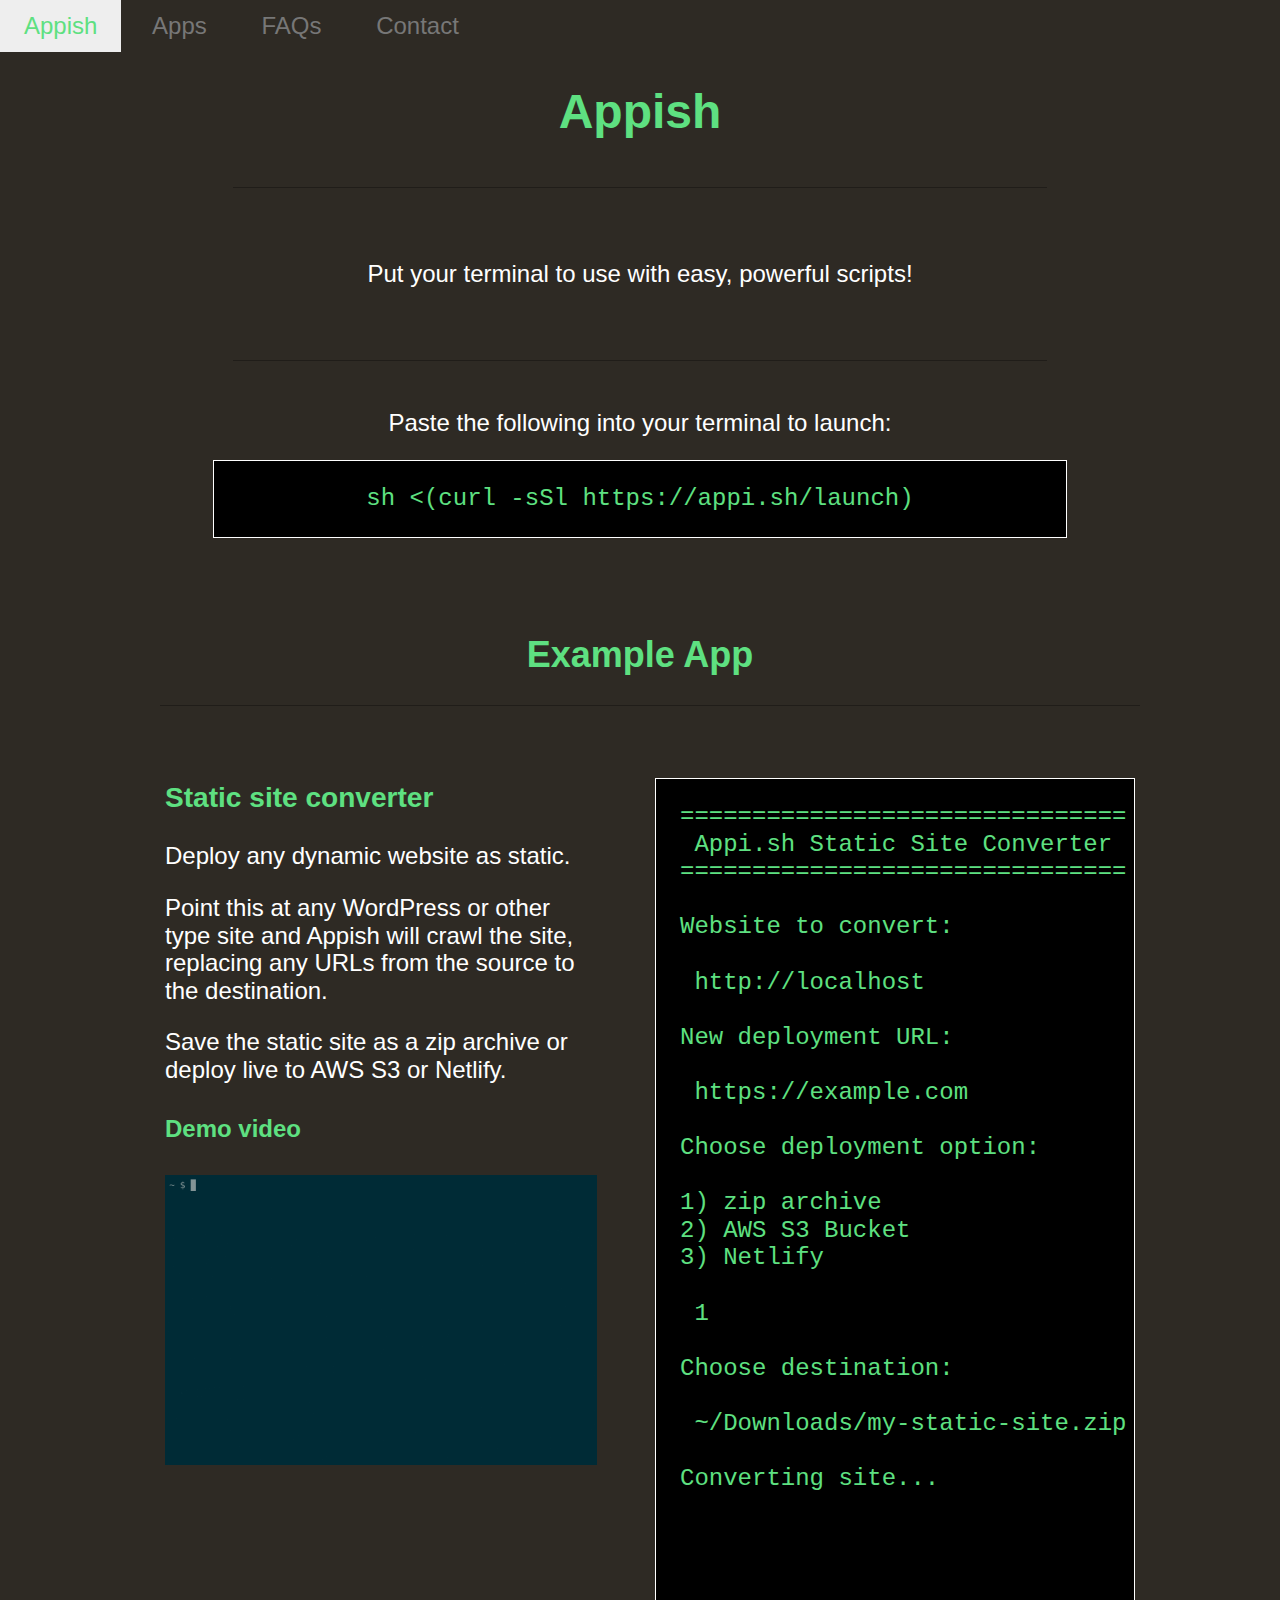
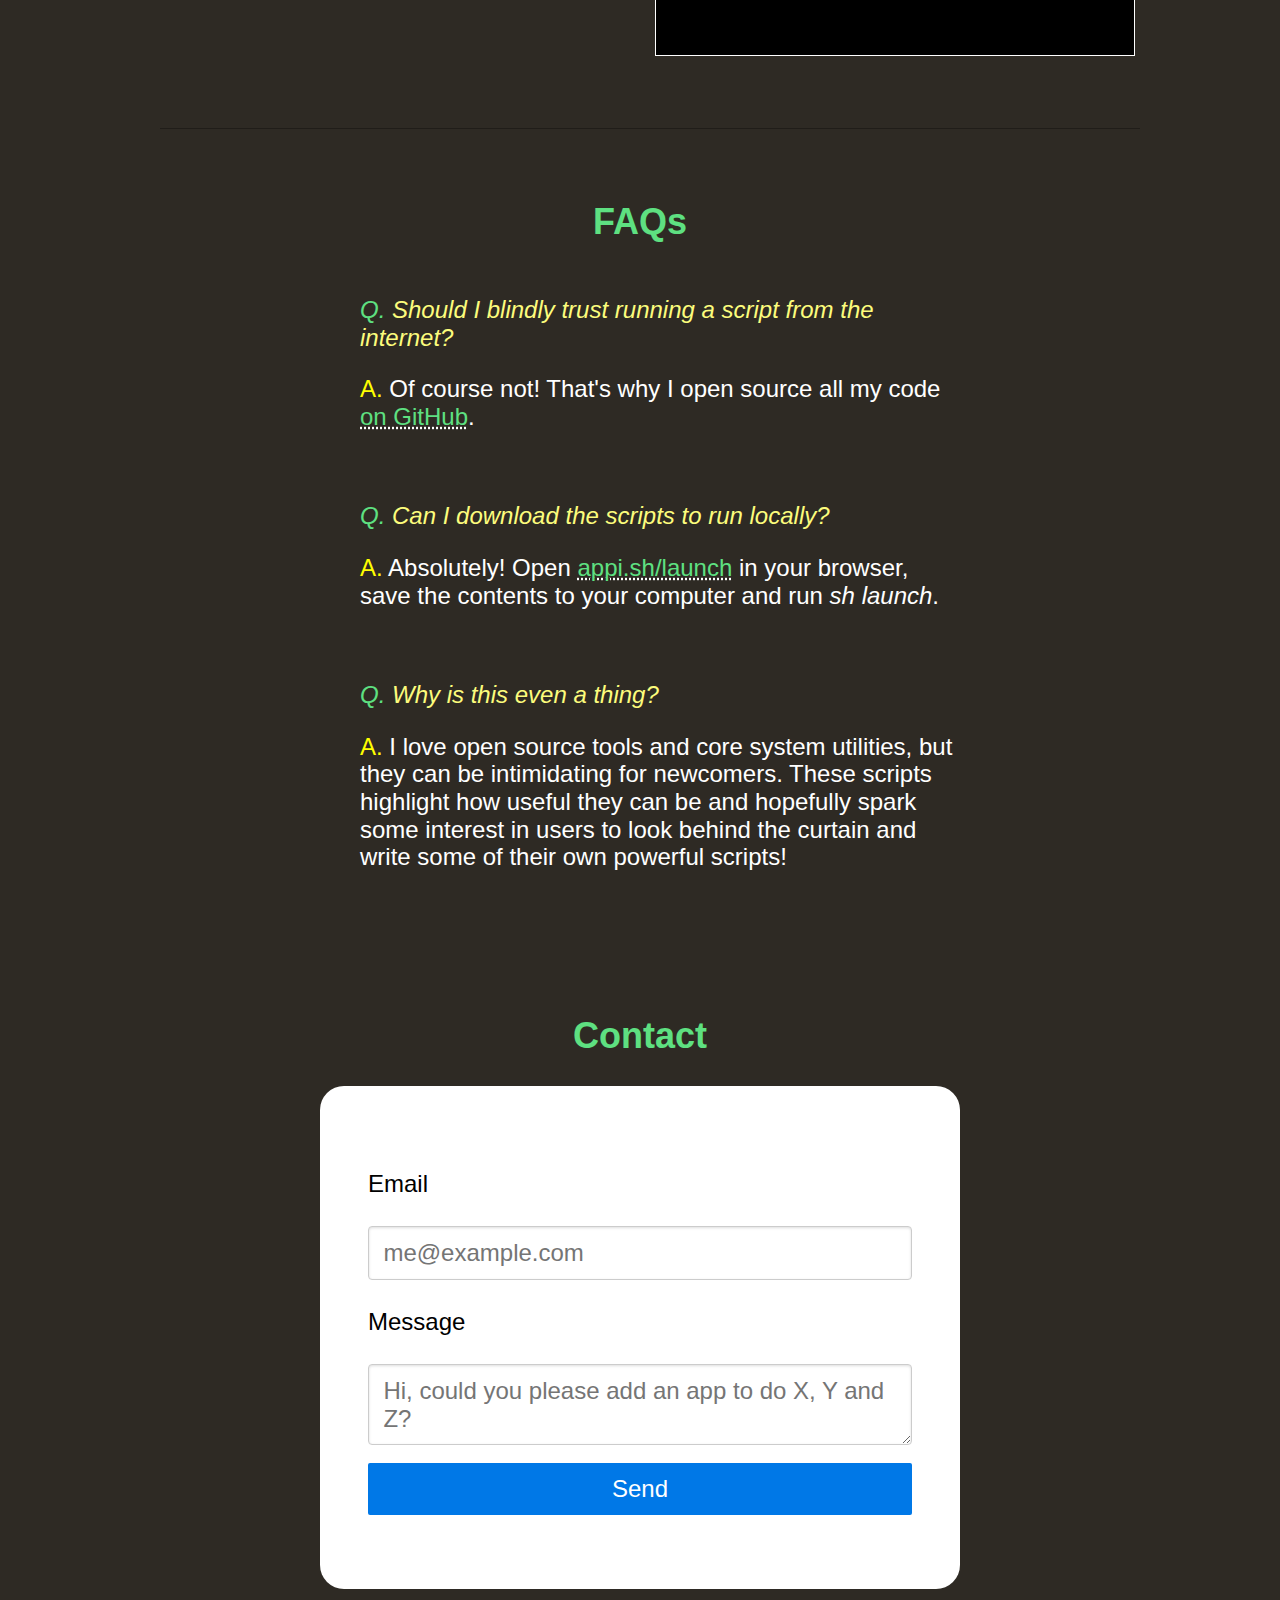
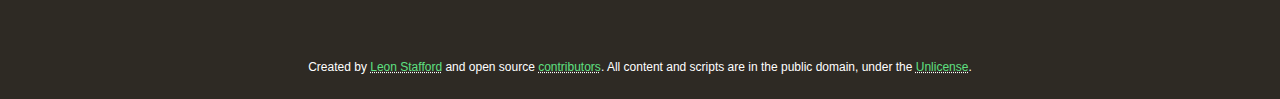
<file: index.html>
<!DOCTYPE html>
<html lang="en">
  <head>
    <meta charset="UTF-8">
    <title>Appish - easy applications via a 1-line command</title>
    <link
      rel="stylesheet"
      href="/css/pure.2.0.3.min.css"
    />
    <link
      rel="stylesheet"
      href="/css/custom.css"
    />
  <meta name="viewport" content="width=device-width, initial-scale=1">
  <link rel="apple-touch-icon" sizes="57x57" href="/icons/apple-icon-57x57.png">
  <link rel="apple-touch-icon" sizes="60x60" href="/icons/apple-icon-60x60.png">
  <link rel="apple-touch-icon" sizes="72x72" href="/icons/apple-icon-72x72.png">
  <link rel="apple-touch-icon" sizes="76x76" href="/icons/apple-icon-76x76.png">
  <link rel="apple-touch-icon" sizes="114x114" href="/icons/apple-icon-114x114.png">
  <link rel="apple-touch-icon" sizes="120x120" href="/icons/apple-icon-120x120.png">
  <link rel="apple-touch-icon" sizes="144x144" href="/icons/apple-icon-144x144.png">
  <link rel="apple-touch-icon" sizes="152x152" href="/icons/apple-icon-152x152.png">
  <link rel="apple-touch-icon" sizes="180x180" href="/icons/apple-icon-180x180.png">
  <link rel="icon" type="image/png" sizes="192x192"  href="/icons/android-icon-192x192.png">
  <link rel="icon" type="image/png" sizes="32x32" href="/icons/favicon-32x32.png">
  <link rel="icon" type="image/png" sizes="96x96" href="/icons/favicon-96x96.png">
  <link rel="icon" type="image/png" sizes="16x16" href="/icons/favicon-16x16.png">
  <link rel="manifest" href="/icons/manifest.json">
  <meta name="msapplication-TileColor" content="#ffffff">
  <meta name="msapplication-TileImage" content="/ms-icon-144x144.png">
  <meta name="theme-color" content="#ffffff">
  </head>
  <body>

    <div class="pure-menu pure-menu-horizontal pure-hidden-mobile">
        <a href="/"
          class="pure-menu-heading pure-menu-link custom-site-logo">Appish</a>
        <ul class="pure-menu-list">
            <li class="pure-menu-item">
                <a href="#apps" class="pure-menu-link">Apps</a>
            </li>
            <li class="pure-menu-item">
                <a href="#faq" class="pure-menu-link">FAQs</a>
            </li>
            <li class="pure-menu-item">
                <a href="#contact" class="pure-menu-link">Contact</a>
            </li>
        </ul>
    </div>

    <div class="pure-g center">
        <div class="pure-u-xl-4-24 pure-u-0-24">
        </div>

        <div class="pure-u-xl-16-24 pure-u-24-24">
          <div>
            <h1>Appish</h1>
          </div>


          <div class="custom-bordered big-bottom-margin center">
            <p>Put your terminal to use with easy, powerful scripts!</p>
          </div>

          <div class="mobile-padding">
            <p>Paste the following into your terminal to launch:</p>
            <pre class="custom-code-sh">sh &#x3C;(curl -sSl https://appi.sh/launch)</pre>
          </div>
        </div>

        <div class="pure-u-xl-4-24 pure-u-0-24">
        </div>
    </div>

    <div class="pure-g">
        <div class="pure-u-1-1">
          <div class="center big-top-margin">
            <h2 id="apps">Example App</h2>
          </div>
        </div>
    </div>

    <div class="pure-g">
        <div class="pure-u-0-8 pure-u-xl-1-8">
        </div>
        <div class="pure-u-1-1 pure-u-xl-3-8 custom-bordered">
          <div class="custom-app-description">
            <h3>Static site converter</h3>

            <p>Deploy any dynamic website as static.</p>

            <p>Point this at any WordPress or other type site and Appish will crawl the site,
              replacing any URLs from the source to the destination.
            </p>

            <p>Save the static site as a zip archive or deploy live to AWS S3 or Netlify.</p>

            <h4>Demo video</h4>

            <a href="/appishdemo001.gif"><img src="/appishdemo001.gif" class="demo-video-hp" /></a>


          </div>

        </div>
        <div class="pure-u-1-1 pure-u-xl-3-8 custom-bordered">
          <pre class="custom-code-sh">
===============================
 Appi.sh Static Site Converter
===============================

Website to convert:

 http://localhost

New deployment URL:

 https://example.com

Choose deployment option:

1) zip archive
2) AWS S3 Bucket
3) Netlify

 1

Choose destination:

 ~/Downloads/my-static-site.zip

Converting site...




          </pre>
        </div>
        <div class="pure-u-1-8">
        </div>
    </div>

    <div class="pure-g">
        <div class="pure-u-1-1">
          <div class="center big-top-margin">
            <h2 id="faq">FAQs</h2>
          </div>
        </div>
    </div>

    <div class="pure-g">
        <div class="pure-u-0-1 pure-u-xl-6-24">
        </div>
        <div class="pure-u-1-1 pure-u-xl-12-24">
          <ul class="faq">
            <li class="question">
              <span>Q.</span> Should I blindly trust running a script from the internet?
            </li>
            <li class="answer">
              <span>A.</span> Of course not! That's why I open source all my code
              <a href="https://github.com/appish">on GitHub</a>.
            </li>

            <li class="question">
              <span>Q.</span> Can I download the scripts to run locally?
            </li>
            <li class="answer">
              <span>A.</span> Absolutely! Open <a href="https://appi.sh/launch">appi.sh/launch</a>
              in your browser, save the contents to your computer and run <i>sh launch</i>.
            </li>

            <li class="question">
              <span>Q.</span> Why is this even a thing?
            </li>
            <li class="answer">
              <span>A.</span> I love open source tools and core system utilities, but they can
              be intimidating for newcomers. These scripts highlight how useful they can be and
              hopefully spark some interest in users to look behind the curtain and write some of
              their own powerful scripts!
            </li>
          </ul>
        </div>
        <div class="pure-u-0-1 pure-u-xl-6-24">
        </div>
    </div>

    <div class="pure-g">
        <div class="pure-u-1-1">
          <div class="center big-top-margin">
            <h2 id="contact">Contact</h2>
          </div>
        </div>
    </div>


    <div class="pure-g">
        <div class="pure-u-0-1 pure-u-xl-6-24">
        </div>

        <div class="pure-u-0-1 pure-u-xl-12-24">
          <form class="pure-form pure-form-stacked custom-contact-form" method="POST" action="https://usebasin.com/f/9d0d808367c6">
                <fieldset>
                    <label for="email">Email</label>

                    <input name="email" type="email" id="email" placeholder="me@example.com" />

                    <label for="message">Message</label>

                    <textarea name="message" id="message" placeholder="Hi, could you please add an app to do X, Y and Z?"></textarea>

                    <button type="submit" class="pure-button pure-button-primary">Send</button>
                </fieldset>
            </form>
        </div>

        <div class="pure-u-0-1 pure-u-xl-6-24">
        </div>
    </div>

    <div class="pure-g">
        <div class="pure-u-1-1">
          <div class="center big-top-margin custom-footer">
              <p>Created by <a href="https://ljs.dev">Leon Stafford</a> and open
              source <a href="https://github.com/appish">contributors</a>.
              All content and scripts are in the public domain, under the <a href="https://unlicense.org">Unlicense</a>.
              </p>
          </div>
        </div>
    </div>

  </body>
</html>
</file>
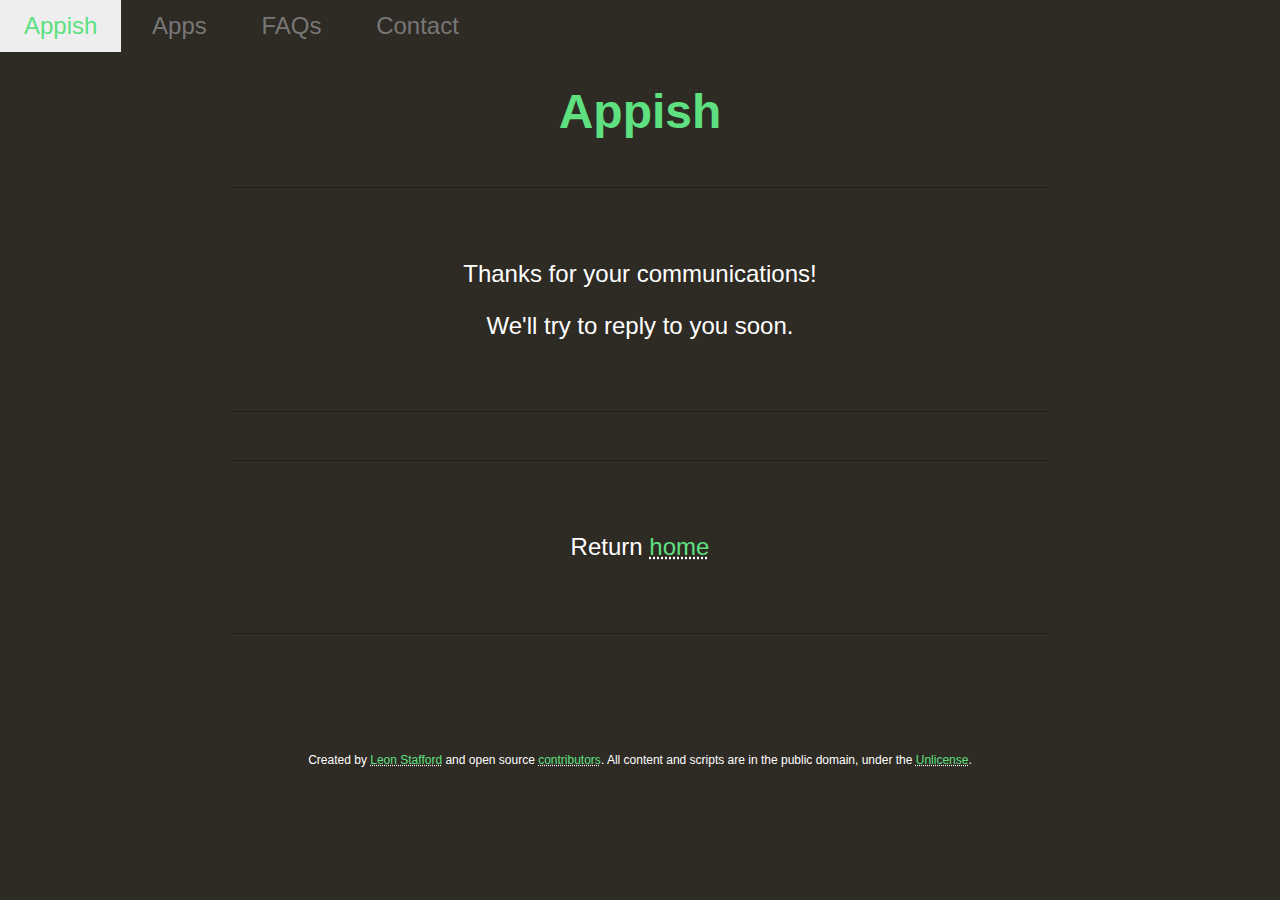
<file: thanks/index.html>
<!DOCTYPE html>
<html lang="en">
  <head>
    <meta charset="UTF-8">
    <title>Appish - easy applications via a 1-line command</title>
    <link
      rel="stylesheet"
      href="/css/pure.2.0.3.min.css"
    />
    <link
      rel="stylesheet"
      href="/css/custom.css"
    />
  <meta name="viewport" content="width=device-width, initial-scale=1">
  <link rel="apple-touch-icon" sizes="57x57" href="/icons/apple-icon-57x57.png">
  <link rel="apple-touch-icon" sizes="60x60" href="/icons/apple-icon-60x60.png">
  <link rel="apple-touch-icon" sizes="72x72" href="/icons/apple-icon-72x72.png">
  <link rel="apple-touch-icon" sizes="76x76" href="/icons/apple-icon-76x76.png">
  <link rel="apple-touch-icon" sizes="114x114" href="/icons/apple-icon-114x114.png">
  <link rel="apple-touch-icon" sizes="120x120" href="/icons/apple-icon-120x120.png">
  <link rel="apple-touch-icon" sizes="144x144" href="/icons/apple-icon-144x144.png">
  <link rel="apple-touch-icon" sizes="152x152" href="/icons/apple-icon-152x152.png">
  <link rel="apple-touch-icon" sizes="180x180" href="/icons/apple-icon-180x180.png">
  <link rel="icon" type="image/png" sizes="192x192"  href="/icons/android-icon-192x192.png">
  <link rel="icon" type="image/png" sizes="32x32" href="/icons/favicon-32x32.png">
  <link rel="icon" type="image/png" sizes="96x96" href="/icons/favicon-96x96.png">
  <link rel="icon" type="image/png" sizes="16x16" href="/icons/favicon-16x16.png">
  <link rel="manifest" href="/icons/manifest.json">
  </head>
  <body>

    <div class="pure-menu pure-menu-horizontal pure-hidden-mobile">
        <a href="/"
          class="pure-menu-heading pure-menu-link custom-site-logo">Appish</a>
        <ul class="pure-menu-list">
            <li class="pure-menu-item">
                <a href="/#apps" class="pure-menu-link">Apps</a>
            </li>
            <li class="pure-menu-item">
                <a href="/#faq" class="pure-menu-link">FAQs</a>
            </li>
            <li class="pure-menu-item">
                <a href="/#contact" class="pure-menu-link">Contact</a>
            </li>
        </ul>
    </div>

    <div class="pure-g center">
        <div class="pure-u-xl-4-24 pure-u-0-24">
        </div>

        <div class="pure-u-xl-16-24 pure-u-24-24">
          <div>
            <h1>Appish</h1>
          </div>


          <div class="custom-bordered big-bottom-margin center">
            <p>Thanks for your communications!</p>
            <p>We'll try to reply to you soon.</p>
          </div>

          <div class="custom-bordered big-bottom-margin center">
              <p>Return <a href="/">home</a>
          </div>

        </div>

        <div class="pure-u-xl-4-24 pure-u-0-24">
        </div>
    </div>

    <div class="pure-g">
        <div class="pure-u-1-1">
          <div class="center big-top-margin custom-footer">
              <p>Created by <a href="https://ljs.dev">Leon Stafford</a> and open
              source <a href="https://github.com/appish">contributors</a>.
              All content and scripts are in the public domain, under the <a href="https://unlicense.org">Unlicense</a>.
              </p>
          </div>
        </div>
    </div>

  </body>
</html>
</file>
<file: css/custom.css>
/*

  Extending/overriding PureCSS styles

  I've removed the breakpoints under 80em / 1280px

  So, default is "mobile" with .pure-u-*

  To target desktop view specifically, I use .pure-u-xl-*


*/

/* general styles */

.demo-video-hp {
  width: 100%;
}

body {
  background: #2e2a24;
  color: #5ee081;
  font-size: 150%;
}

.center {
  text-align: center;
  /* justify-content: center; */
}

p {
  color: white;
}

.custom-site-logo {
  color: #5ee081;
  text-transform: none;
}

.question {
  color: #fcfc7c;
  margin-bottom: 1em;
  font-style: oblique;
}

.question span {
  color: #5ee081;
}

.answer {
  color: white;
  margin-bottom: 3em;
}

.answer span {
  color: yellow;
}

.faq {
  list-style: none;
}

a {
  color: #5ee081;
  text-decoration: underline dotted white;

}


.custom-contact-form > fieldset {
  line-height: 3em;
}

.custom-contact-form  input, .custom-contact-form button, .custom-contact-form textarea {
  width: 100%;
}

.custom-footer > p {
  font-size: 50%;
  margin-bottom: 2em;
}

/* mobile only */
@media screen and (max-width:79.938em) {
  .pure-hidden-mobile {
    display: none;
  }

  .custom-bordered {
   border-top: 1px solid rgba(0,0,0,0.3);
   border-bottom: 1px solid rgba(0,0,0,0.3);
   padding: 1em 5px 1em;
  }

  .big-bottom-margin {
   margin: 1em 5px 1em;
  }

  .mobile-padding {
   margin: 1em 5px 1em;
  }

  .big-top-margin {
   margin-top: 1em;
  }

  .custom-code-sh {
   background: black;
   color: #5ee081;
   padding: 3px 1px 3px;
   font-size:50%;
   margin-top: 1em;
   display: block;
   font-family: "Lucida Console", Monaco, monospace;
  }

  .custom-app-description {
    padding: 0 3px 0 3px;
  }

  .faq {
    padding: 0 5px 0 5px;
  }

  .custom-contact-form {
    background: white;
    padding: 0 5px 0 5px;;
    color: black;
  }

  label {
    letter-spacing: 1px;
  }
}

/* desktop only */
@media screen and (min-width:80em) {
  .big-bottom-margin {
   margin: 2em 20px 2em;
  }

  .custom-bordered {
   border-top: 1px solid rgba(0,0,0,0.3);
   border-bottom: 1px solid rgba(0,0,0,0.3);
   padding: 2em 5px 2em;
  }

  .big-top-margin {
   margin-top: 3em;
  }

  .custom-code-sh {
   background: black;
   color: #5ee081;
   border: 1px solid white;
   padding: 1em;
   margin-top: 1em;
   display: block;
   font-family: "Lucida Console", Monaco, monospace;
  }

  .custom-app-description {
    padding-right: 2em;
  }

  .custom-contact-form {
    background: white;
    padding: 2em;
    color: black;
    border-radius: 1em;
  }
}
</file>
<file: css/pure.2.0.3.min.css>
html{line-height:1.15;-webkit-text-size-adjust:100%}body{margin:0}main{display:block}h1{font-size:2em;margin:.67em 0}hr{-webkit-box-sizing:content-box;box-sizing:content-box;height:0;overflow:visible}pre{font-family:monospace,monospace;font-size:1em}a{background-color:transparent}abbr[title]{border-bottom:none;text-decoration:underline;-webkit-text-decoration:underline dotted;text-decoration:underline dotted}b,strong{font-weight:bolder}code,kbd,samp{font-family:monospace,monospace;font-size:1em}small{font-size:80%}sub,sup{font-size:75%;line-height:0;position:relative;vertical-align:baseline}sub{bottom:-.25em}sup{top:-.5em}img{border-style:none}button,input,optgroup,select,textarea{font-family:inherit;font-size:100%;line-height:1.15;margin:0}button,input{overflow:visible}button,select{text-transform:none}[type=button],[type=reset],[type=submit],button{-webkit-appearance:button}[type=button]::-moz-focus-inner,[type=reset]::-moz-focus-inner,[type=submit]::-moz-focus-inner,button::-moz-focus-inner{border-style:none;padding:0}[type=button]:-moz-focusring,[type=reset]:-moz-focusring,[type=submit]:-moz-focusring,button:-moz-focusring{outline:1px dotted ButtonText}fieldset{padding:.35em .75em .625em}legend{-webkit-box-sizing:border-box;box-sizing:border-box;color:inherit;display:table;max-width:100%;padding:0;white-space:normal}progress{vertical-align:baseline}textarea{overflow:auto}[type=checkbox],[type=radio]{-webkit-box-sizing:border-box;box-sizing:border-box;padding:0}[type=number]::-webkit-inner-spin-button,[type=number]::-webkit-outer-spin-button{height:auto}[type=search]{-webkit-appearance:textfield;outline-offset:-2px}[type=search]::-webkit-search-decoration{-webkit-appearance:none}::-webkit-file-upload-button{-webkit-appearance:button;font:inherit}details{display:block}summary{display:list-item}template{display:none}[hidden]{display:none}html{font-family:sans-serif}.hidden,[hidden]{display:none!important}.pure-img{max-width:100%;height:auto;display:block}
.pure-button{display:inline-block;line-height:normal;white-space:nowrap;vertical-align:middle;text-align:center;cursor:pointer;-webkit-user-drag:none;-webkit-user-select:none;-moz-user-select:none;-ms-user-select:none;user-select:none;-webkit-box-sizing:border-box;box-sizing:border-box}.pure-button::-moz-focus-inner{padding:0;border:0}.pure-button-group{letter-spacing:-.31em;text-rendering:optimizespeed}.opera-only :-o-prefocus,.pure-button-group{word-spacing:-.43em}.pure-button-group .pure-button{letter-spacing:normal;word-spacing:normal;vertical-align:top;text-rendering:auto}.pure-button{font-family:inherit;font-size:100%;padding:.5em 1em;color:rgba(0,0,0,.8);border:none transparent;background-color:#e6e6e6;text-decoration:none;border-radius:2px}.pure-button-hover,.pure-button:focus,.pure-button:hover{background-image:-webkit-gradient(linear,left top,left bottom,from(transparent),color-stop(40%,rgba(0,0,0,.05)),to(rgba(0,0,0,.1)));background-image:linear-gradient(transparent,rgba(0,0,0,.05) 40%,rgba(0,0,0,.1))}.pure-button:focus{outline:0}.pure-button-active,.pure-button:active{-webkit-box-shadow:0 0 0 1px rgba(0,0,0,.15) inset,0 0 6px rgba(0,0,0,.2) inset;box-shadow:0 0 0 1px rgba(0,0,0,.15) inset,0 0 6px rgba(0,0,0,.2) inset;border-color:#000}.pure-button-disabled,.pure-button-disabled:active,.pure-button-disabled:focus,.pure-button-disabled:hover,.pure-button[disabled]{border:none;background-image:none;opacity:.4;cursor:not-allowed;-webkit-box-shadow:none;box-shadow:none;pointer-events:none}.pure-button-hidden{display:none}.pure-button-primary,.pure-button-selected,a.pure-button-primary,a.pure-button-selected{background-color:#0078e7;color:#fff}.pure-button-group .pure-button{margin:0;border-radius:0;border-right:1px solid rgba(0,0,0,.2)}.pure-button-group .pure-button:first-child{border-top-left-radius:2px;border-bottom-left-radius:2px}.pure-button-group .pure-button:last-child{border-top-right-radius:2px;border-bottom-right-radius:2px;border-right:none}
.pure-form input[type=color],.pure-form input[type=date],.pure-form input[type=datetime-local],.pure-form input[type=datetime],.pure-form input[type=email],.pure-form input[type=month],.pure-form input[type=number],.pure-form input[type=password],.pure-form input[type=search],.pure-form input[type=tel],.pure-form input[type=text],.pure-form input[type=time],.pure-form input[type=url],.pure-form input[type=week],.pure-form select,.pure-form textarea{padding:.5em .6em;display:inline-block;border:1px solid #ccc;-webkit-box-shadow:inset 0 1px 3px #ddd;box-shadow:inset 0 1px 3px #ddd;border-radius:4px;vertical-align:middle;-webkit-box-sizing:border-box;box-sizing:border-box}.pure-form input:not([type]){padding:.5em .6em;display:inline-block;border:1px solid #ccc;-webkit-box-shadow:inset 0 1px 3px #ddd;box-shadow:inset 0 1px 3px #ddd;border-radius:4px;-webkit-box-sizing:border-box;box-sizing:border-box}.pure-form input[type=color]{padding:.2em .5em}.pure-form input[type=color]:focus,.pure-form input[type=date]:focus,.pure-form input[type=datetime-local]:focus,.pure-form input[type=datetime]:focus,.pure-form input[type=email]:focus,.pure-form input[type=month]:focus,.pure-form input[type=number]:focus,.pure-form input[type=password]:focus,.pure-form input[type=search]:focus,.pure-form input[type=tel]:focus,.pure-form input[type=text]:focus,.pure-form input[type=time]:focus,.pure-form input[type=url]:focus,.pure-form input[type=week]:focus,.pure-form select:focus,.pure-form textarea:focus{outline:0;border-color:#129fea}.pure-form input:not([type]):focus{outline:0;border-color:#129fea}.pure-form input[type=checkbox]:focus,.pure-form input[type=file]:focus,.pure-form input[type=radio]:focus{outline:thin solid #129fea;outline:1px auto #129fea}.pure-form .pure-checkbox,.pure-form .pure-radio{margin:.5em 0;display:block}.pure-form input[type=color][disabled],.pure-form input[type=date][disabled],.pure-form input[type=datetime-local][disabled],.pure-form input[type=datetime][disabled],.pure-form input[type=email][disabled],.pure-form input[type=month][disabled],.pure-form input[type=number][disabled],.pure-form input[type=password][disabled],.pure-form input[type=search][disabled],.pure-form input[type=tel][disabled],.pure-form input[type=text][disabled],.pure-form input[type=time][disabled],.pure-form input[type=url][disabled],.pure-form input[type=week][disabled],.pure-form select[disabled],.pure-form textarea[disabled]{cursor:not-allowed;background-color:#eaeded;color:#cad2d3}.pure-form input:not([type])[disabled]{cursor:not-allowed;background-color:#eaeded;color:#cad2d3}.pure-form input[readonly],.pure-form select[readonly],.pure-form textarea[readonly]{background-color:#eee;color:#777;border-color:#ccc}.pure-form input:focus:invalid,.pure-form select:focus:invalid,.pure-form textarea:focus:invalid{color:#b94a48;border-color:#e9322d}.pure-form input[type=checkbox]:focus:invalid:focus,.pure-form input[type=file]:focus:invalid:focus,.pure-form input[type=radio]:focus:invalid:focus{outline-color:#e9322d}.pure-form select{height:2.25em;border:1px solid #ccc;background-color:#fff}.pure-form select[multiple]{height:auto}.pure-form label{margin:.5em 0 .2em}.pure-form fieldset{margin:0;padding:.35em 0 .75em;border:0}.pure-form legend{display:block;width:100%;padding:.3em 0;margin-bottom:.3em;color:#333;border-bottom:1px solid #e5e5e5}.pure-form-stacked input[type=color],.pure-form-stacked input[type=date],.pure-form-stacked input[type=datetime-local],.pure-form-stacked input[type=datetime],.pure-form-stacked input[type=email],.pure-form-stacked input[type=file],.pure-form-stacked input[type=month],.pure-form-stacked input[type=number],.pure-form-stacked input[type=password],.pure-form-stacked input[type=search],.pure-form-stacked input[type=tel],.pure-form-stacked input[type=text],.pure-form-stacked input[type=time],.pure-form-stacked input[type=url],.pure-form-stacked input[type=week],.pure-form-stacked label,.pure-form-stacked select,.pure-form-stacked textarea{display:block;margin:.25em 0}.pure-form-stacked input:not([type]){display:block;margin:.25em 0}.pure-form-aligned input,.pure-form-aligned select,.pure-form-aligned textarea,.pure-form-message-inline{display:inline-block;vertical-align:middle}.pure-form-aligned textarea{vertical-align:top}.pure-form-aligned .pure-control-group{margin-bottom:.5em}.pure-form-aligned .pure-control-group label{text-align:right;display:inline-block;vertical-align:middle;width:10em;margin:0 1em 0 0}.pure-form-aligned .pure-controls{margin:1.5em 0 0 11em}.pure-form .pure-input-rounded,.pure-form input.pure-input-rounded{border-radius:2em;padding:.5em 1em}.pure-form .pure-group fieldset{margin-bottom:10px}.pure-form .pure-group input,.pure-form .pure-group textarea{display:block;padding:10px;margin:0 0 -1px;border-radius:0;position:relative;top:-1px}.pure-form .pure-group input:focus,.pure-form .pure-group textarea:focus{z-index:3}.pure-form .pure-group input:first-child,.pure-form .pure-group textarea:first-child{top:1px;border-radius:4px 4px 0 0;margin:0}.pure-form .pure-group input:first-child:last-child,.pure-form .pure-group textarea:first-child:last-child{top:1px;border-radius:4px;margin:0}.pure-form .pure-group input:last-child,.pure-form .pure-group textarea:last-child{top:-2px;border-radius:0 0 4px 4px;margin:0}.pure-form .pure-group button{margin:.35em 0}.pure-form .pure-input-1{width:100%}.pure-form .pure-input-3-4{width:75%}.pure-form .pure-input-2-3{width:66%}.pure-form .pure-input-1-2{width:50%}.pure-form .pure-input-1-3{width:33%}.pure-form .pure-input-1-4{width:25%}.pure-form-message-inline{display:inline-block;padding-left:.3em;color:#666;vertical-align:middle;font-size:.875em}.pure-form-message{display:block;color:#666;font-size:.875em}@media only screen and (max-width :480px){.pure-form button[type=submit]{margin:.7em 0 0}.pure-form input:not([type]),.pure-form input[type=color],.pure-form input[type=date],.pure-form input[type=datetime-local],.pure-form input[type=datetime],.pure-form input[type=email],.pure-form input[type=month],.pure-form input[type=number],.pure-form input[type=password],.pure-form input[type=search],.pure-form input[type=tel],.pure-form input[type=text],.pure-form input[type=time],.pure-form input[type=url],.pure-form input[type=week],.pure-form label{margin-bottom:.3em;display:block}.pure-group input:not([type]),.pure-group input[type=color],.pure-group input[type=date],.pure-group input[type=datetime-local],.pure-group input[type=datetime],.pure-group input[type=email],.pure-group input[type=month],.pure-group input[type=number],.pure-group input[type=password],.pure-group input[type=search],.pure-group input[type=tel],.pure-group input[type=text],.pure-group input[type=time],.pure-group input[type=url],.pure-group input[type=week]{margin-bottom:0}.pure-form-aligned .pure-control-group label{margin-bottom:.3em;text-align:left;display:block;width:100%}.pure-form-aligned .pure-controls{margin:1.5em 0 0 0}.pure-form-message,.pure-form-message-inline{display:block;font-size:.75em;padding:.2em 0 .8em}}
.pure-g{letter-spacing:-.31em;text-rendering:optimizespeed;font-family:FreeSans,Arimo,"Droid Sans",Helvetica,Arial,sans-serif;display:-webkit-box;display:-ms-flexbox;display:flex;-webkit-box-orient:horizontal;-webkit-box-direction:normal;-ms-flex-flow:row wrap;flex-flow:row wrap;-ms-flex-line-pack:start;align-content:flex-start}@media all and (-ms-high-contrast:none),(-ms-high-contrast:active){table .pure-g{display:block}}.opera-only :-o-prefocus,.pure-g{word-spacing:-.43em}.pure-u{display:inline-block;letter-spacing:normal;word-spacing:normal;vertical-align:top;text-rendering:auto}.pure-g [class*=pure-u]{font-family:sans-serif}.pure-u-1,.pure-u-1-1,.pure-u-1-12,.pure-u-1-2,.pure-u-1-24,.pure-u-1-3,.pure-u-1-4,.pure-u-1-5,.pure-u-1-6,.pure-u-1-8,.pure-u-10-24,.pure-u-11-12,.pure-u-11-24,.pure-u-12-24,.pure-u-13-24,.pure-u-14-24,.pure-u-15-24,.pure-u-16-24,.pure-u-17-24,.pure-u-18-24,.pure-u-19-24,.pure-u-2-24,.pure-u-2-3,.pure-u-2-5,.pure-u-20-24,.pure-u-21-24,.pure-u-22-24,.pure-u-23-24,.pure-u-24-24,.pure-u-3-24,.pure-u-3-4,.pure-u-3-5,.pure-u-3-8,.pure-u-4-24,.pure-u-4-5,.pure-u-5-12,.pure-u-5-24,.pure-u-5-5,.pure-u-5-6,.pure-u-5-8,.pure-u-6-24,.pure-u-7-12,.pure-u-7-24,.pure-u-7-8,.pure-u-8-24,.pure-u-9-24{display:inline-block;letter-spacing:normal;word-spacing:normal;vertical-align:top;text-rendering:auto}.pure-u-1-24{width:4.1667%}.pure-u-1-12,.pure-u-2-24{width:8.3333%}.pure-u-1-8,.pure-u-3-24{width:12.5%}.pure-u-1-6,.pure-u-4-24{width:16.6667%}.pure-u-1-5{width:20%}.pure-u-5-24{width:20.8333%}.pure-u-1-4,.pure-u-6-24{width:25%}.pure-u-7-24{width:29.1667%}.pure-u-1-3,.pure-u-8-24{width:33.3333%}.pure-u-3-8,.pure-u-9-24{width:37.5%}.pure-u-2-5{width:40%}.pure-u-10-24,.pure-u-5-12{width:41.6667%}.pure-u-11-24{width:45.8333%}.pure-u-1-2,.pure-u-12-24{width:50%}.pure-u-13-24{width:54.1667%}.pure-u-14-24,.pure-u-7-12{width:58.3333%}.pure-u-3-5{width:60%}.pure-u-15-24,.pure-u-5-8{width:62.5%}.pure-u-16-24,.pure-u-2-3{width:66.6667%}.pure-u-17-24{width:70.8333%}.pure-u-18-24,.pure-u-3-4{width:75%}.pure-u-19-24{width:79.1667%}.pure-u-4-5{width:80%}.pure-u-20-24,.pure-u-5-6{width:83.3333%}.pure-u-21-24,.pure-u-7-8{width:87.5%}.pure-u-11-12,.pure-u-22-24{width:91.6667%}.pure-u-23-24{width:95.8333%}.pure-u-1,.pure-u-1-1,.pure-u-24-24,.pure-u-5-5{width:100%}
@media screen and (min-width:80em){.pure-u-xl-1,.pure-u-xl-1-1,.pure-u-xl-1-2,.pure-u-xl-1-3,.pure-u-xl-2-3,.pure-u-xl-1-4,.pure-u-xl-3-4,.pure-u-xl-1-5,.pure-u-xl-2-5,.pure-u-xl-3-5,.pure-u-xl-4-5,.pure-u-xl-5-5,.pure-u-xl-1-6,.pure-u-xl-5-6,.pure-u-xl-1-8,.pure-u-xl-3-8,.pure-u-xl-5-8,.pure-u-xl-7-8,.pure-u-xl-1-12,.pure-u-xl-5-12,.pure-u-xl-7-12,.pure-u-xl-11-12,.pure-u-xl-1-24,.pure-u-xl-2-24,.pure-u-xl-3-24,.pure-u-xl-4-24,.pure-u-xl-5-24,.pure-u-xl-6-24,.pure-u-xl-7-24,.pure-u-xl-8-24,.pure-u-xl-9-24,.pure-u-xl-10-24,.pure-u-xl-11-24,.pure-u-xl-12-24,.pure-u-xl-13-24,.pure-u-xl-14-24,.pure-u-xl-15-24,.pure-u-xl-16-24,.pure-u-xl-17-24,.pure-u-xl-18-24,.pure-u-xl-19-24,.pure-u-xl-20-24,.pure-u-xl-21-24,.pure-u-xl-22-24,.pure-u-xl-23-24,.pure-u-xl-24-24{display:inline-block;letter-spacing:normal;word-spacing:normal;vertical-align:top;text-rendering:auto}.pure-u-xl-1-24{width:4.1667%}.pure-u-xl-1-12,.pure-u-xl-2-24{width:8.3333%}.pure-u-xl-1-8,.pure-u-xl-3-24{width:12.5000%}.pure-u-xl-1-6,.pure-u-xl-4-24{width:16.6667%}.pure-u-xl-1-5{width:20%}.pure-u-xl-5-24{width:20.8333%}.pure-u-xl-1-4,.pure-u-xl-6-24{width:25%}.pure-u-xl-7-24{width:29.1667%}.pure-u-xl-1-3,.pure-u-xl-8-24{width:33.3333%}.pure-u-xl-3-8,.pure-u-xl-9-24{width:37.5000%}.pure-u-xl-2-5{width:40%}.pure-u-xl-5-12,.pure-u-xl-10-24{width:41.6667%}.pure-u-xl-11-24{width:45.8333%}.pure-u-xl-1-2,.pure-u-xl-12-24{width:50%}.pure-u-xl-13-24{width:54.1667%}.pure-u-xl-7-12,.pure-u-xl-14-24{width:58.3333%}.pure-u-xl-3-5{width:60%}.pure-u-xl-5-8,.pure-u-xl-15-24{width:62.5000%}.pure-u-xl-2-3,.pure-u-xl-16-24{width:66.6667%}.pure-u-xl-17-24{width:70.8333%}.pure-u-xl-3-4,.pure-u-xl-18-24{width:75%}.pure-u-xl-19-24{width:79.1667%}.pure-u-xl-4-5{width:80%}.pure-u-xl-5-6,.pure-u-xl-20-24{width:83.3333%}.pure-u-xl-7-8,.pure-u-xl-21-24{width:87.5000%}.pure-u-xl-11-12,.pure-u-xl-22-24{width:91.6667%}.pure-u-xl-23-24{width:95.8333%}.pure-u-xl-1,.pure-u-xl-1-1,.pure-u-xl-5-5,.pure-u-xl-24-24{width:100%}}
.pure-menu{-webkit-box-sizing:border-box;box-sizing:border-box}.pure-menu-fixed{position:fixed;left:0;top:0;z-index:3}.pure-menu-item,.pure-menu-list{position:relative}.pure-menu-list{list-style:none;margin:0;padding:0}.pure-menu-item{padding:0;margin:0;height:100%}.pure-menu-heading,.pure-menu-link{display:block;text-decoration:none;white-space:nowrap}.pure-menu-horizontal{width:100%;white-space:nowrap}.pure-menu-horizontal .pure-menu-list{display:inline-block}.pure-menu-horizontal .pure-menu-heading,.pure-menu-horizontal .pure-menu-item,.pure-menu-horizontal .pure-menu-separator{display:inline-block;vertical-align:middle}.pure-menu-item .pure-menu-item{display:block}.pure-menu-children{display:none;position:absolute;left:100%;top:0;margin:0;padding:0;z-index:3}.pure-menu-horizontal .pure-menu-children{left:0;top:auto;width:inherit}.pure-menu-active>.pure-menu-children,.pure-menu-allow-hover:hover>.pure-menu-children{display:block;position:absolute}.pure-menu-has-children>.pure-menu-link:after{padding-left:.5em;content:"\25B8";font-size:small}.pure-menu-horizontal .pure-menu-has-children>.pure-menu-link:after{content:"\25BE"}.pure-menu-scrollable{overflow-y:scroll;overflow-x:hidden}.pure-menu-scrollable .pure-menu-list{display:block}.pure-menu-horizontal.pure-menu-scrollable .pure-menu-list{display:inline-block}.pure-menu-horizontal.pure-menu-scrollable{white-space:nowrap;overflow-y:hidden;overflow-x:auto;padding:.5em 0}.pure-menu-horizontal .pure-menu-children .pure-menu-separator,.pure-menu-separator{background-color:#ccc;height:1px;margin:.3em 0}.pure-menu-horizontal .pure-menu-separator{width:1px;height:1.3em;margin:0 .3em}.pure-menu-horizontal .pure-menu-children .pure-menu-separator{display:block;width:auto}.pure-menu-heading{text-transform:uppercase;color:#565d64}.pure-menu-link{color:#777}.pure-menu-children{background-color:#fff}.pure-menu-disabled,.pure-menu-heading,.pure-menu-link{padding:.5em 1em}.pure-menu-disabled{opacity:.5}.pure-menu-disabled .pure-menu-link:hover{background-color:transparent}.pure-menu-active>.pure-menu-link,.pure-menu-link:focus,.pure-menu-link:hover{background-color:#eee}.pure-menu-selected>.pure-menu-link,.pure-menu-selected>.pure-menu-link:visited{color:#000}
.pure-table{border-collapse:collapse;border-spacing:0;empty-cells:show;border:1px solid #cbcbcb}.pure-table caption{color:#000;font:italic 85%/1 arial,sans-serif;padding:1em 0;text-align:center}.pure-table td,.pure-table th{border-left:1px solid #cbcbcb;border-width:0 0 0 1px;font-size:inherit;margin:0;overflow:visible;padding:.5em 1em}.pure-table thead{background-color:#e0e0e0;color:#000;text-align:left;vertical-align:bottom}.pure-table td{background-color:transparent}.pure-table-odd td{background-color:#f2f2f2}.pure-table-striped tr:nth-child(2n-1) td{background-color:#f2f2f2}.pure-table-bordered td{border-bottom:1px solid #cbcbcb}.pure-table-bordered tbody>tr:last-child>td{border-bottom-width:0}.pure-table-horizontal td,.pure-table-horizontal th{border-width:0 0 1px 0;border-bottom:1px solid #cbcbcb}.pure-table-horizontal tbody>tr:last-child>td{border-bottom-width:0}
</file>
